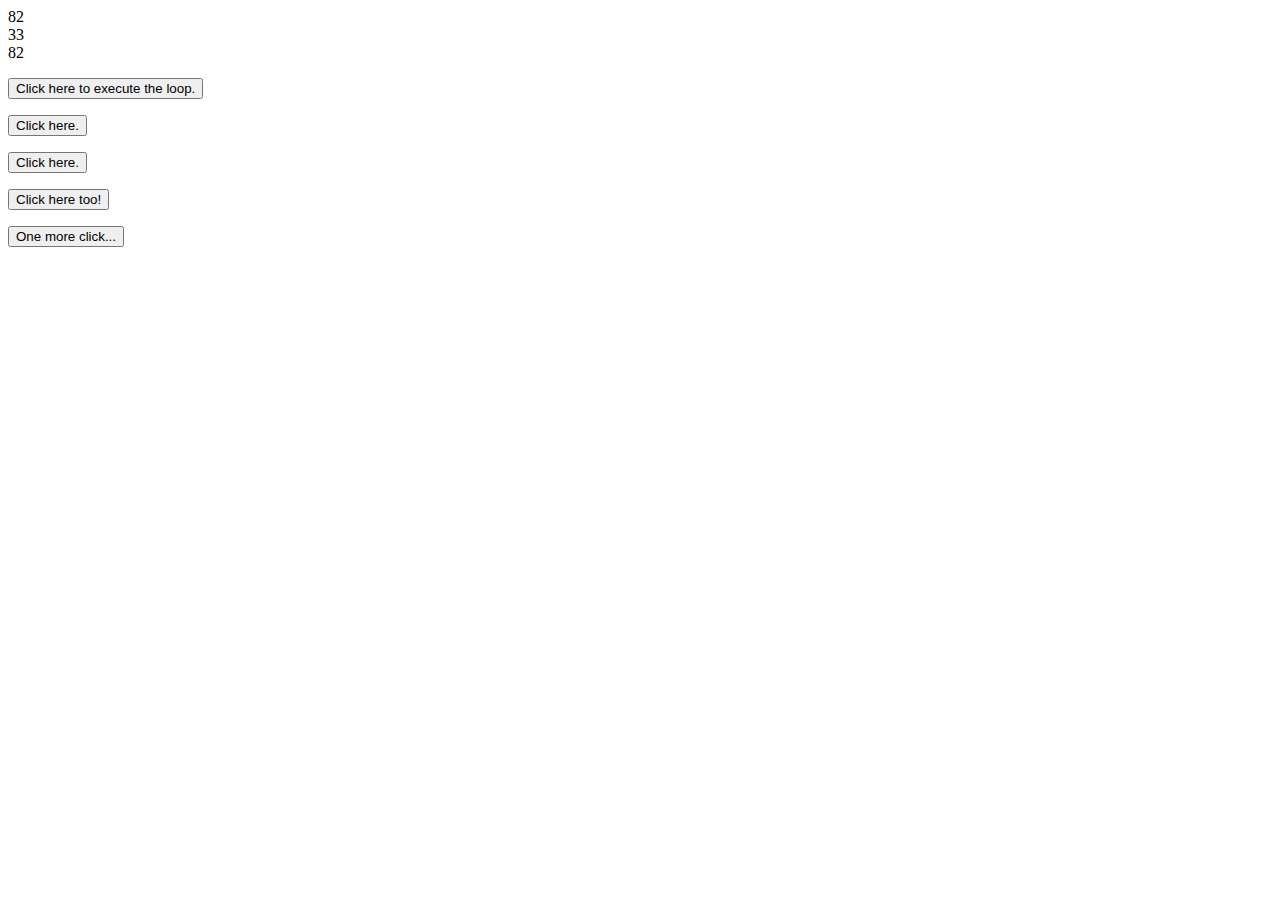
<file: Basic Javascript Projects/Project10_loops_arrays/index.html>
<!DOCTYPE html>
<html lang="en">
    <head>
        <meta charset="UTF-8">
        <title>Loops</title>
        <script src="JS/main.js"></script>
    </head>
    <body>
        <p id="Loop"></p>
        <button onclick="Call_Loop()">Click here to execute the loop.</button>

        <p id="List_of_Instruments"></p>
        <button onclick="for_Loop()">Click here.</button>

        <p id="Array"></p>
        <button onclick="array_Function() ">Click here.</button>

        <p id="Constant"></p>
        <button onclick="constant_function() ">Click here too!</button>

        <p id="Car_Object"></p>
        <button onclick="CC() ">One more click...</button>
    </body>
</html>
</file>
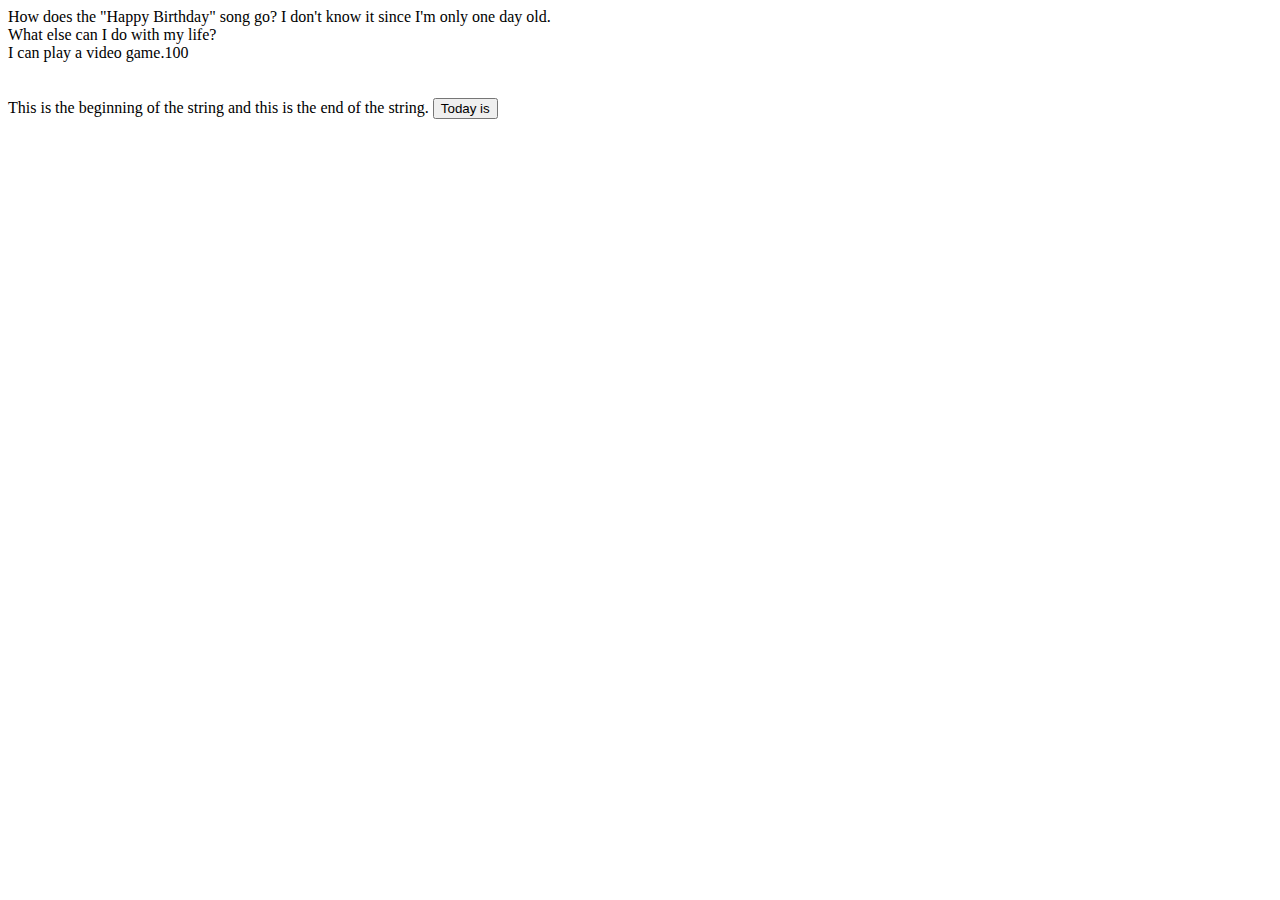
<file: Basic Javascript Projects/Project1_expressions_alert/index.html>
<!DOCTYPE html>
<html lang="en">
    <head>
        <meta charset="UTF-8">
        <script src="JS/main.js"></script>
        <title>First Day Awake</title>
    </head>

    <body>
       <button onclick="displayDate('April 24')">Today is</button>
    </body>
</html>
</file>
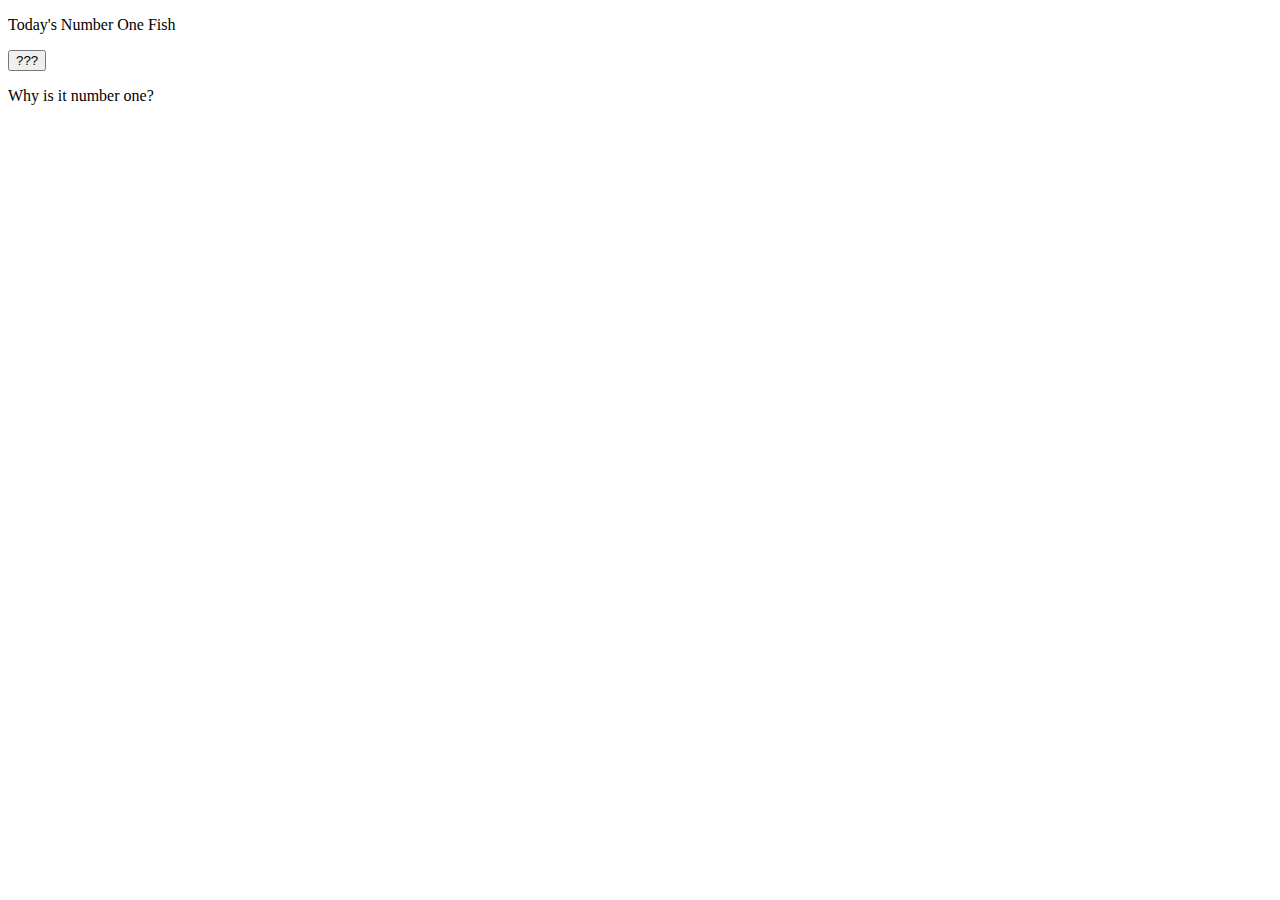
<file: Basic Javascript Projects/Project2_functions/index.html>
<!DOCTYPE html>
<html lang="en">
    <head>
        <meta charset="UTF-8">
        <script src="JS/main.js"></script>
        <title>Fish Tank</title>
    </head>

    <body>
        <p id="GF">Today's Number One Fish</p>
       <button onclick="Fish1()" id="GF">???</button>
        <br>
        <p id="Why" onmouseover="Reason1()">Why is it number one?</p>
    
    </body>
</html>
</file>
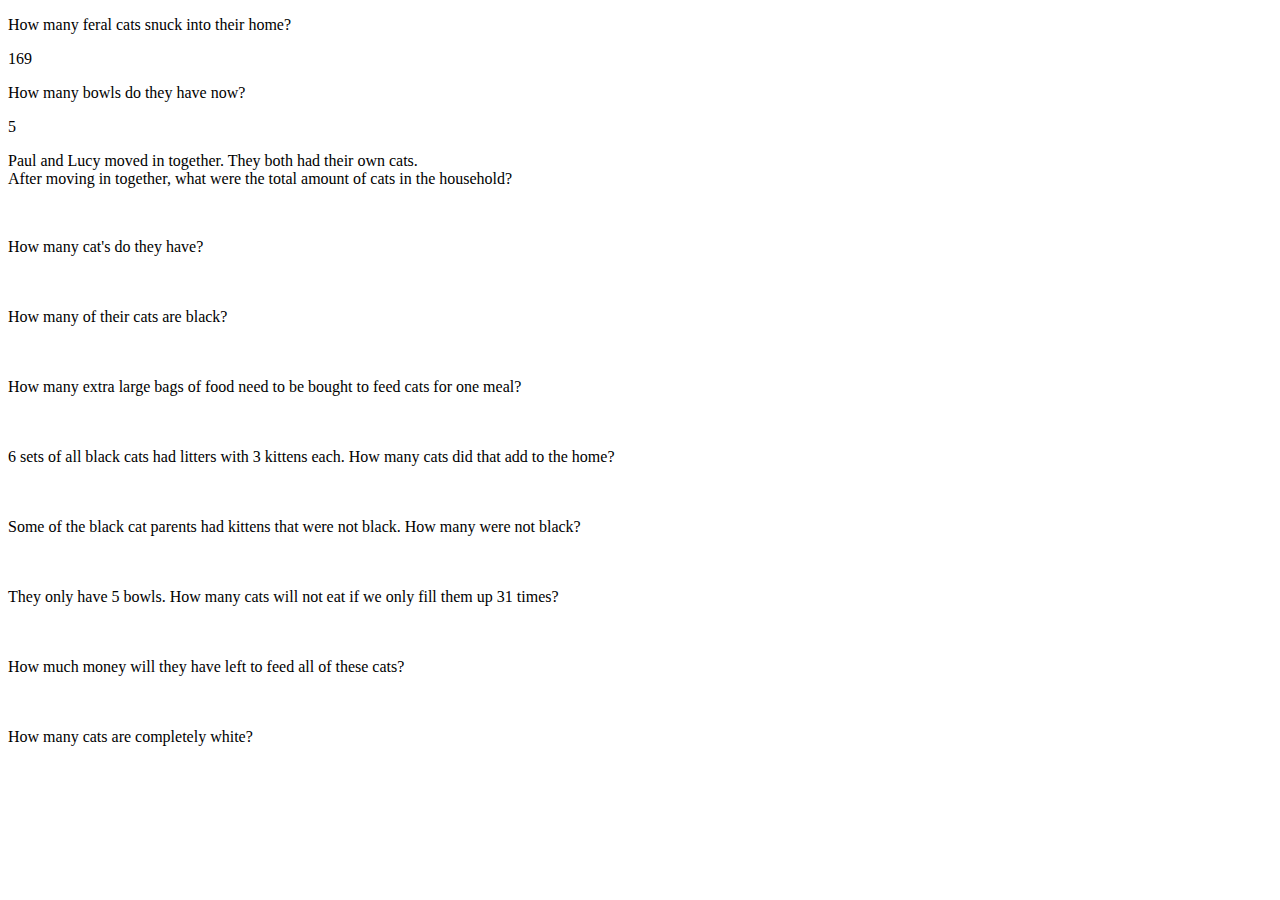
<file: Basic Javascript Projects/Project3_math_operators/index.html>
<!DOCTYPE html>
<html lang="en">
    <head>
        <meta charset="UTF-8">
        <script src="JS/main.js"></script>
        <title>New Cat Family</title>
    </head>

    <body>
        <p>
            Paul and Lucy moved in together. They both had their own cats.
            <br>
            After moving in together, what were the total amount of cats in the household?
        </p>
        <br>
        <p id="Math" onmouseover="CatN()">
            How many cat's do they have?
            <br>
            <br>
            <br>
        </p>

        <p id="Sub" onmouseover="CatC()">
            How many of their cats are black?
            <br>
            <br>
            <br>
        </p>

        <p id="Div" onmouseover="CatF()">
            How many extra large bags of food need to be bought to feed cats for one meal?
            <br>
            <br>
            <br>
        </p>

        <p id="Mult" onmouseover="CatB()">
            6 sets of all black cats had litters with 3 kittens each. How many cats did that add to the home?
            <br>
            <br>
            <br>
        </p>

        <p id="MO" onmouseover="CatN2()">
            Some of the black cat parents had kittens that were not black. How many were not black?
            <br>
            <br>
            <br>
        </p>

        <p id="ModOp" onmouseover="CatM()">
            They only have 5 bowls. How many cats will not eat if we only fill them up 31 times?
            <br>
            <br>
            <br>
        </p>

        <p id="UO" onmouseover="Money()">
            How much money will they have left to feed all of these cats?
            <br>
            <br>
            <br>
        </p>

        <p id="White" onmouseover="CatW()">
            How many cats are completely white?
            <br>
            <br>
            <br>
        </p>


    </body>
</html>
</file>
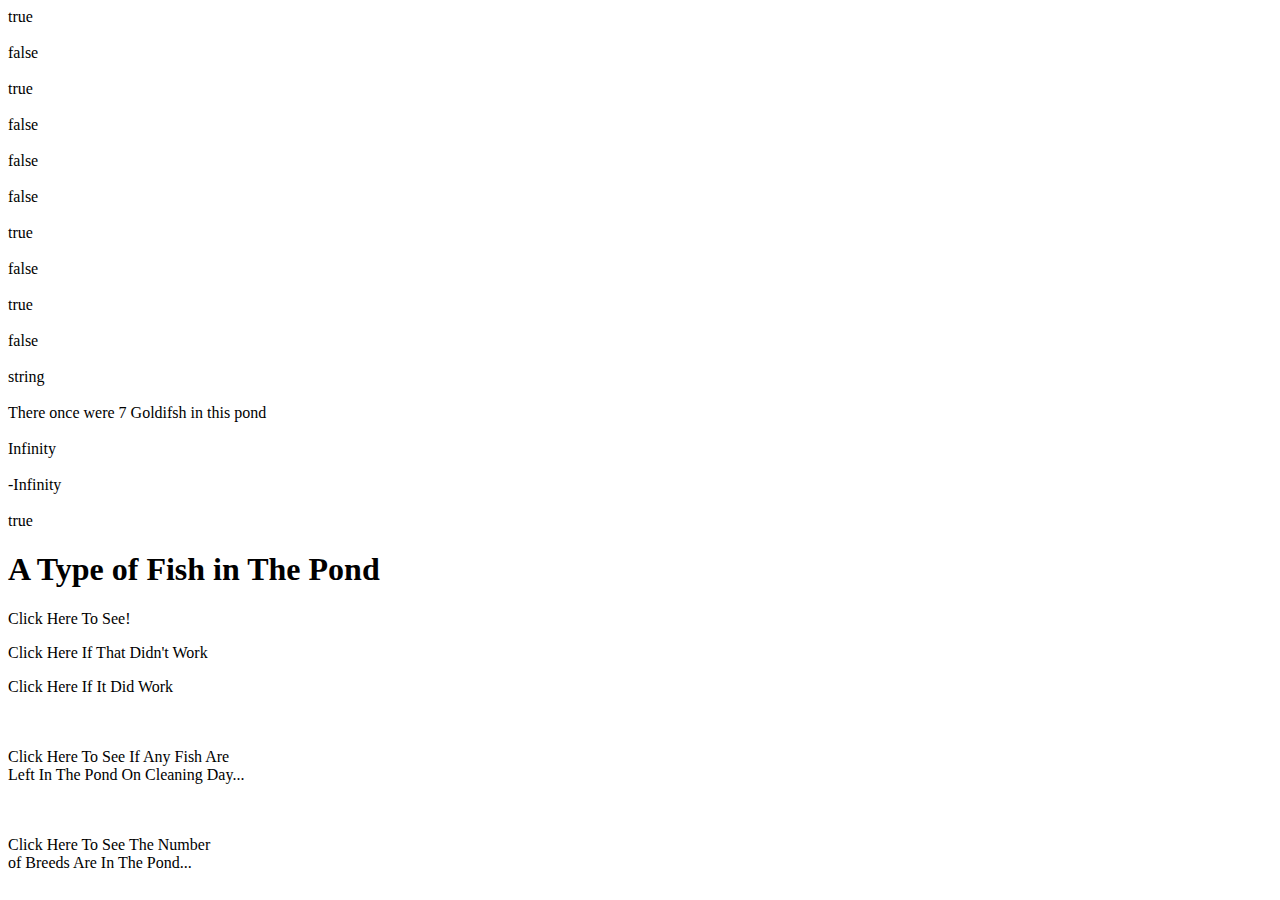
<file: Basic Javascript Projects/Project5_comparisons_type_coercion/index.html>
<!DOCTYPE html>
<html lang="en">
    <head>
        <meta charset="UTF-8">
        <script src="JS/main.js"></script>
        <title>Pond Fish</title>
    </head>

    <body>
        <h1>A Type of Fish in The Pond</h1>
        <p id="Total" onclick="Fish () ">Click Here To See!</p>
        <p id="False" onclick="Fish2 () ">Click Here If That Didn't Work</p>
        <p id="True" onclick="Fish1 () ">Click Here If It Did Work</p>

        <p id="Missing" onclick="Fish3 ()"><br><br> Click Here To See If Any Fish Are <br>Left In The Pond On Cleaning Day... </p>
        <p id="Different" onclick="Fish4 ()"><br><br> Click Here To See The Number <br> of Breeds Are In The Pond... </p>
    </body>
</html>
</file>
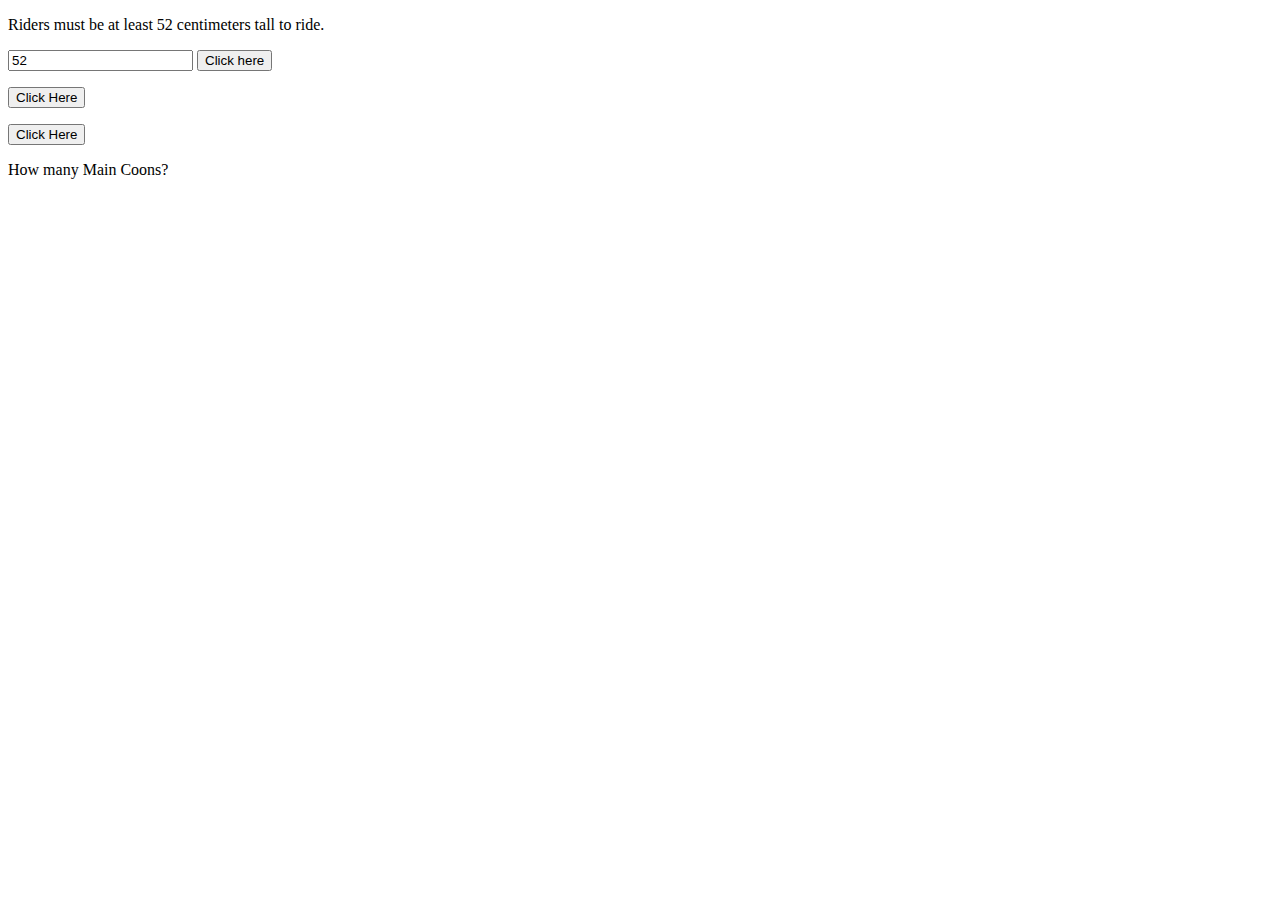
<file: Basic Javascript Projects/Project6_ternary__operators_constructors/index.html>
<!DOCTYPE html>
<html lang="en">
    <head>
        <meta charset="UTF-8">
        <script src="JS/main.js"></script>
        <title>Pond Fish</title>
    </head>

    <body>
        <p>Riders must be at least 52 centimeters tall to ride.</p>
        <input id="Height" Value="52" />
        <button onclick="Ride_Function ()">Click here</button>
        <p id="Ride"></p>

        <button onclick="myFunction () ">Click Here</button>
        <p id="Keywords_and_Constructors"></p>

        <button onclick="PLCat () ">Click Here</button>
        <p id="New_and_This"></p>

        <p id="Nested_Function" onclick="grow_Function ()">How many Main Coons?</p>


    </body>

</html>
</file>
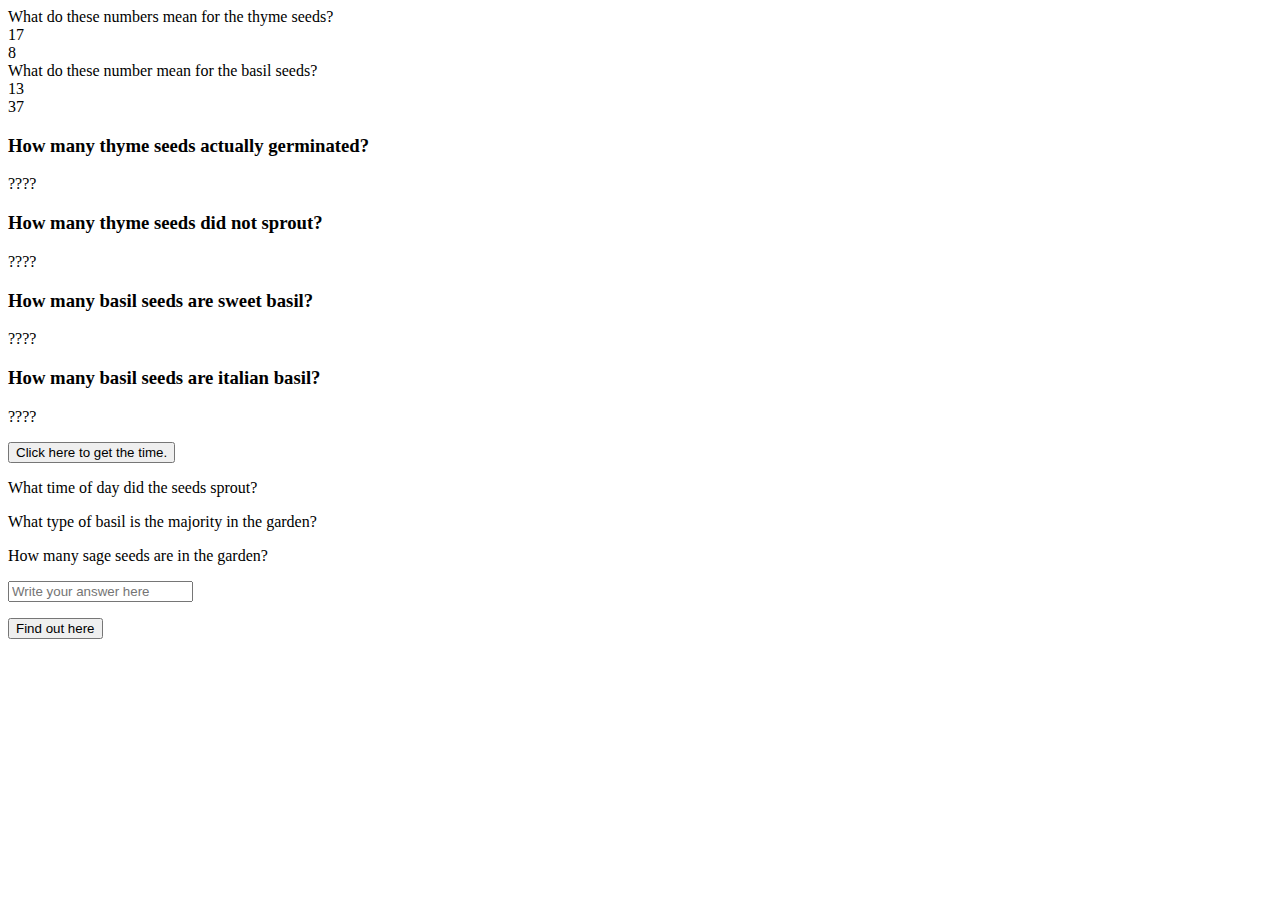
<file: Basic Javascript Projects/Project7_scope_time_function/index.html>
<!DOCTYPE html>
<html lang="en">
    <head>
        <meta charset="UTF-8">
        <script src="JS/main.js"></script>
        <title>Herbs in the Garden</title>
    </head>

    <body>
        <h3>How many thyme seeds actually germinated?</h3>
        <p onclick="Germinated() ">????<br></p>

        <h3>How many thyme seeds did not sprout?</h3>
        <p onclick="Gone_Bad() ">????<br></p>

        <h3>How many basil seeds are sweet basil?</h3>
        <p onclick="SweetBasil() ">????<br></p>

        <h3>How many basil seeds are italian basil?</h3>
        <p onclick="ItalianBasil() ">????<br></p>

        <p id="Time_of_day"></p>
        <button onclick="Time_function()">Click here to get the time.</button><br>

        <p id="Sprout" onclick="Sprout_Time ()">What time of day did the seeds sprout? <br></p>

        
        <p id="Basil_Type" onclick="Majority ()">What type of basil is the majority in the garden?<br></p>

        <p>How many sage seeds are in the garden?</p>
        <input id="Guess" value="" placeholder="Write your answer here" />
        <p id="More"></p>
        <button onclick="Takeover() ">Find out here</button>

</html>
</file>
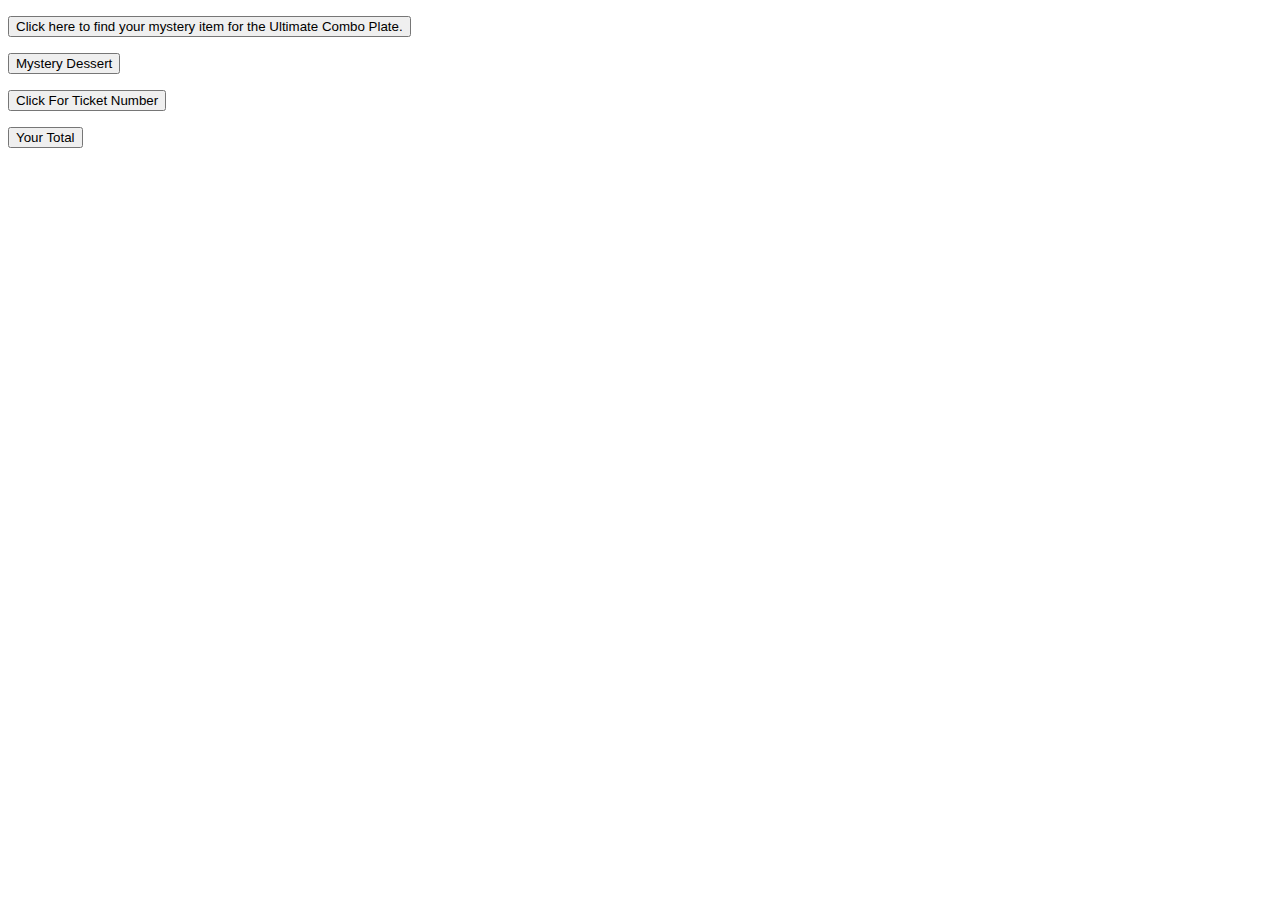
<file: Basic Javascript Projects/Project8_string_methods/index.html>
<!DOCTYPE html>
<html lang="en">
    <head>
        <meta charset="UTF-8">
        <script src="JS/main.js"></script>
        <title>Vegan BBQ</title>
    </head>

    <body>
    <p id="Combo_Plate"></p>
    <button onclick="Food() ">Click here to find your mystery item for the Ultimate Combo Plate.</button>
    <br>
    <p id="Slice"></p>
    <button onclick="slice_Method() ">Mystery Dessert</button>
    </body>

    <p id="Ticket_Number"></p>
    <button onclick="string_Method() ">Click For Ticket Number</button>

    <p id="Total"></p>
    <button onclick="precision_Method() "> Your Total</button>

</html>
</file>
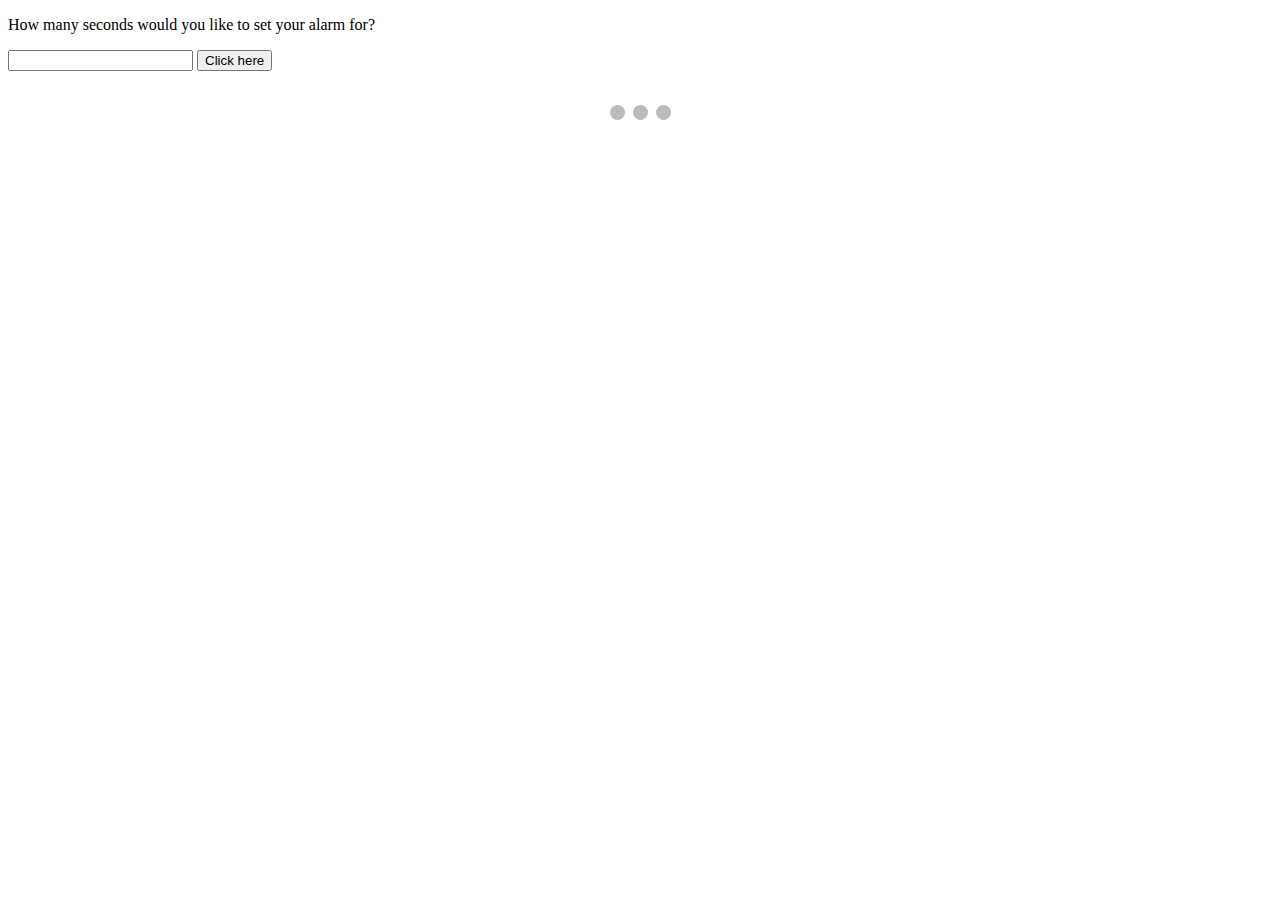
<file: Basic Javascript Projects/Project9_countdown_slideshow/index.html>
<!DOCTYPE html>
<html lang="en">
    <head>
        <meta charset="UTF-8">
        <title>The Countdown Challenge</title>
        <link rel="stylesheet" type="text/css" href="CSS_File.css">
    </head>

    <body>
        <p>How many seconds would you like to set your alarm for?</p>
        <input id="seconds" value="" />
        <button onclick="countdown() ">Click here</button>
        <p id="timer"></p>

        <script src="JS/main.js"></script>

    <!-- Slideshow container -->
    <div class="slideshow-container">

    <!-- Full-width images with number and caption text -->
    <div class="mySlides fade">
      <div class="numbertext">1 / 3</div>
      <img src="Photos/car1.jpg" style="width:100%">
      <div class="text">THE Race Car</div>
    </div>
  
    <div class="mySlides fade">
      <div class="numbertext">2 / 3</div>
      <img src="Photos/car2.jpg" style="width:100%">
      <div class="text">British Spy Car</div>
    </div>
  
    <div class="mySlides fade">
      <div class="numbertext">3 / 3</div>
      <img src="Photos/car3.jpg" style="width:100%">
      <div class="text">Cherry's Camaro</div>
    </div>
  
    <!-- Next and previous buttons -->
    <a class="prev" onclick="plusSlides(-1)">&#10094;</a>
    <a class="next" onclick="plusSlides(1)">&#10095;</a>
    </div>
    <br>
  
    <!-- The dots/circles -->
    <div style="text-align:center">
        <span class="dot" onclick="currentSlide(1)"></span>
        <span class="dot" onclick="currentSlide(2)"></span>
        <span class="dot" onclick="currentSlide(3)"></span>
    </div>
    </body>

</html>
</file>
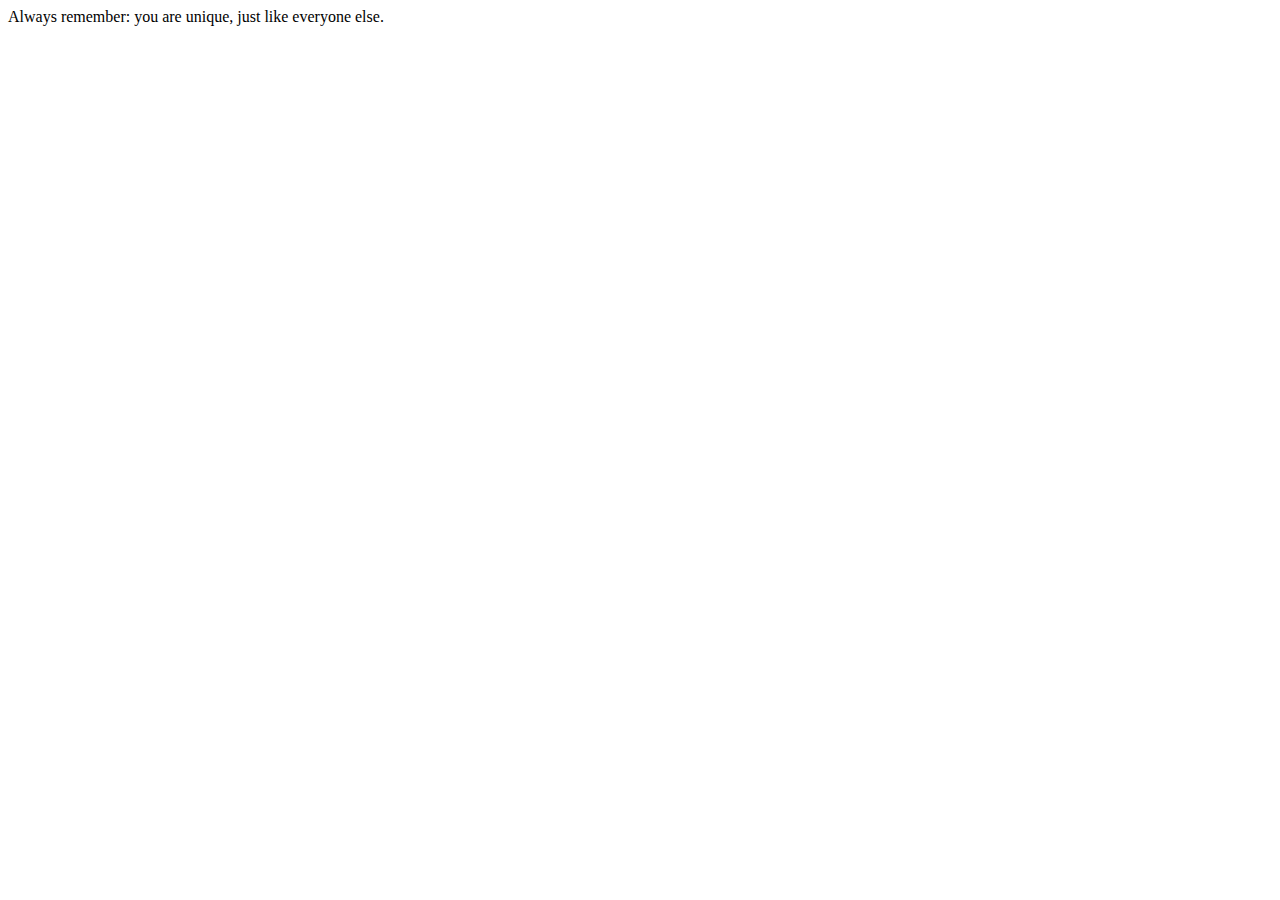
<file: Basic Javascript Projects/DevTools.html>
<!DOCTYPE html>
<html lang="en">
    <head>
        <meta charset="UTF-8">
    </head>
    <body>
        <script>
            A = "Always ";
            B = "remember: ";
            document.write(A + B);

            X = "you ";
            Y= "are ";
            document.write(X + Y);

            M = "unique, ";
            N = "just like everyone else.";
            document.write(M + N);
        </script>
    </body>
</html>
</file>
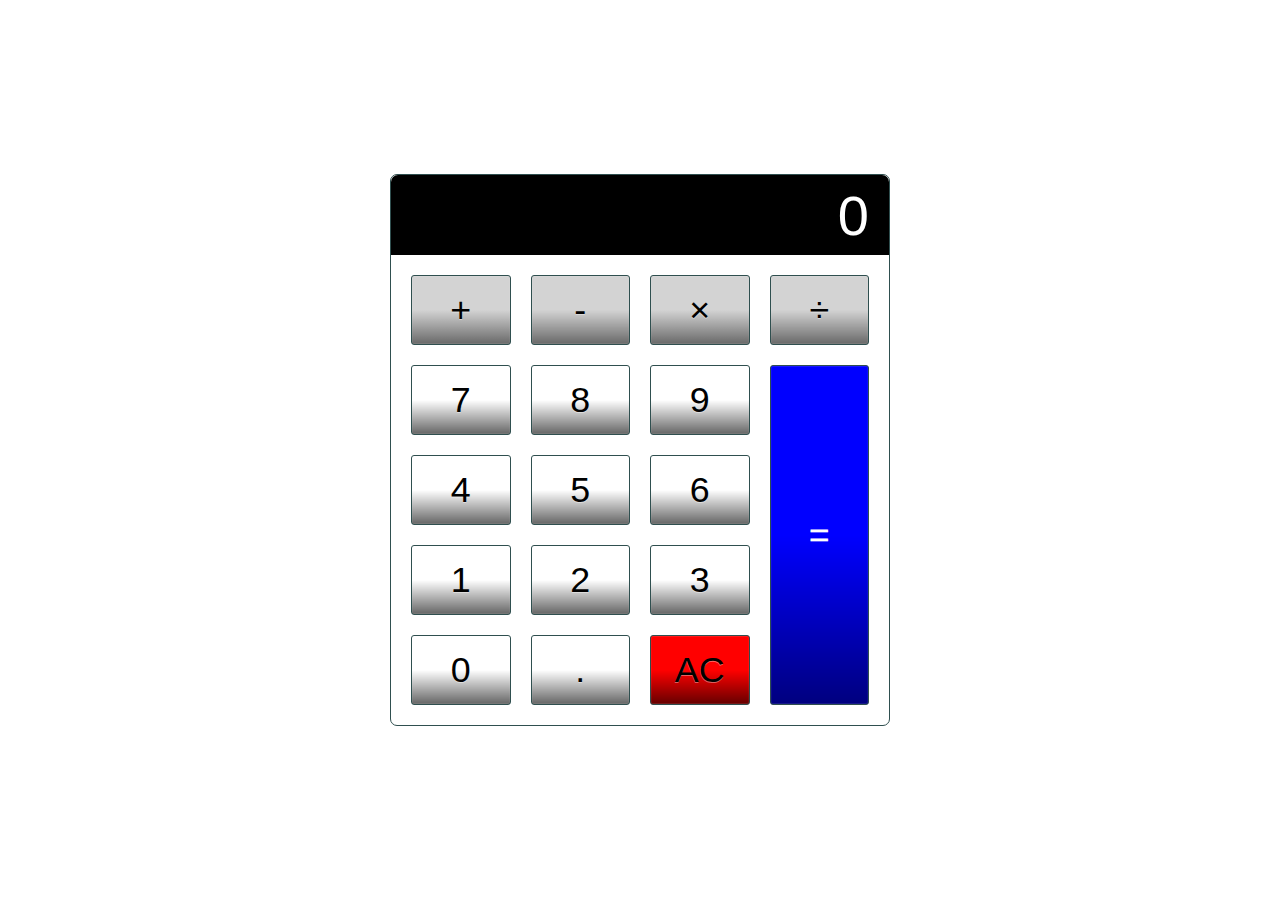
<file: Basic Javascript Projects/Calculator Project/calc.html>
<!DOCTYPE html>
<html lang="en">

<head>
    <meta charset="utf-8">
    <title>Calculator</title>
    <meta name="description" content="A basic HTML, CSS, and JavaScript Calculator">
    <meta name="author" content="Kiana Fillius">
    <!--Link CSS File-->
    <link rel="stylesheet" href="CSS/Calc_CSS.css">
    <!--Link JavaScript File-->
    <script src="JS/Calc_JS.js" defer></script>
</head>

<body>
    <!--This is the main div container that will display the calculator-->
    <div class="calculator">
        <!--This input displays the result of the calculation-->
        <input type="text" class="calculator-screen" value="0" disabled>
        <!--This section displays all buttons that a user can press to mak a calculation-->
        <div class="calculator-keys">

            <button type="button" class="operator" value="+">+</button>
            <button type="button" class="operator" value="-">-</button>
            <button type="button" class="operator" value="*">&times;</button>
            <button type="button" class="operator" value="/">&divide;</button>

            <button type="button" value="7">7</button>
            <button type="button" value="8">8</button>
            <button type="button" value="9">9</button>

            <button type="button" value="4">4</button>
            <button type="button" value="5">5</button>
            <button type="button" value="6">6</button>

            <button type="button" value="1">1</button>
            <button type="button" value="2">2</button>
            <button type="button" value="3">3</button>

            <button type="button" value="0">0</button>
            <button type="button" class="decimal function" value=".">.</button>
            <button type="button" class="all-clear function" value="all-clear">AC</button>

            <button type="button" class="equal-sign operator" value="=">=</button>

        </div>
    </div>
</body>
</html>
</file>
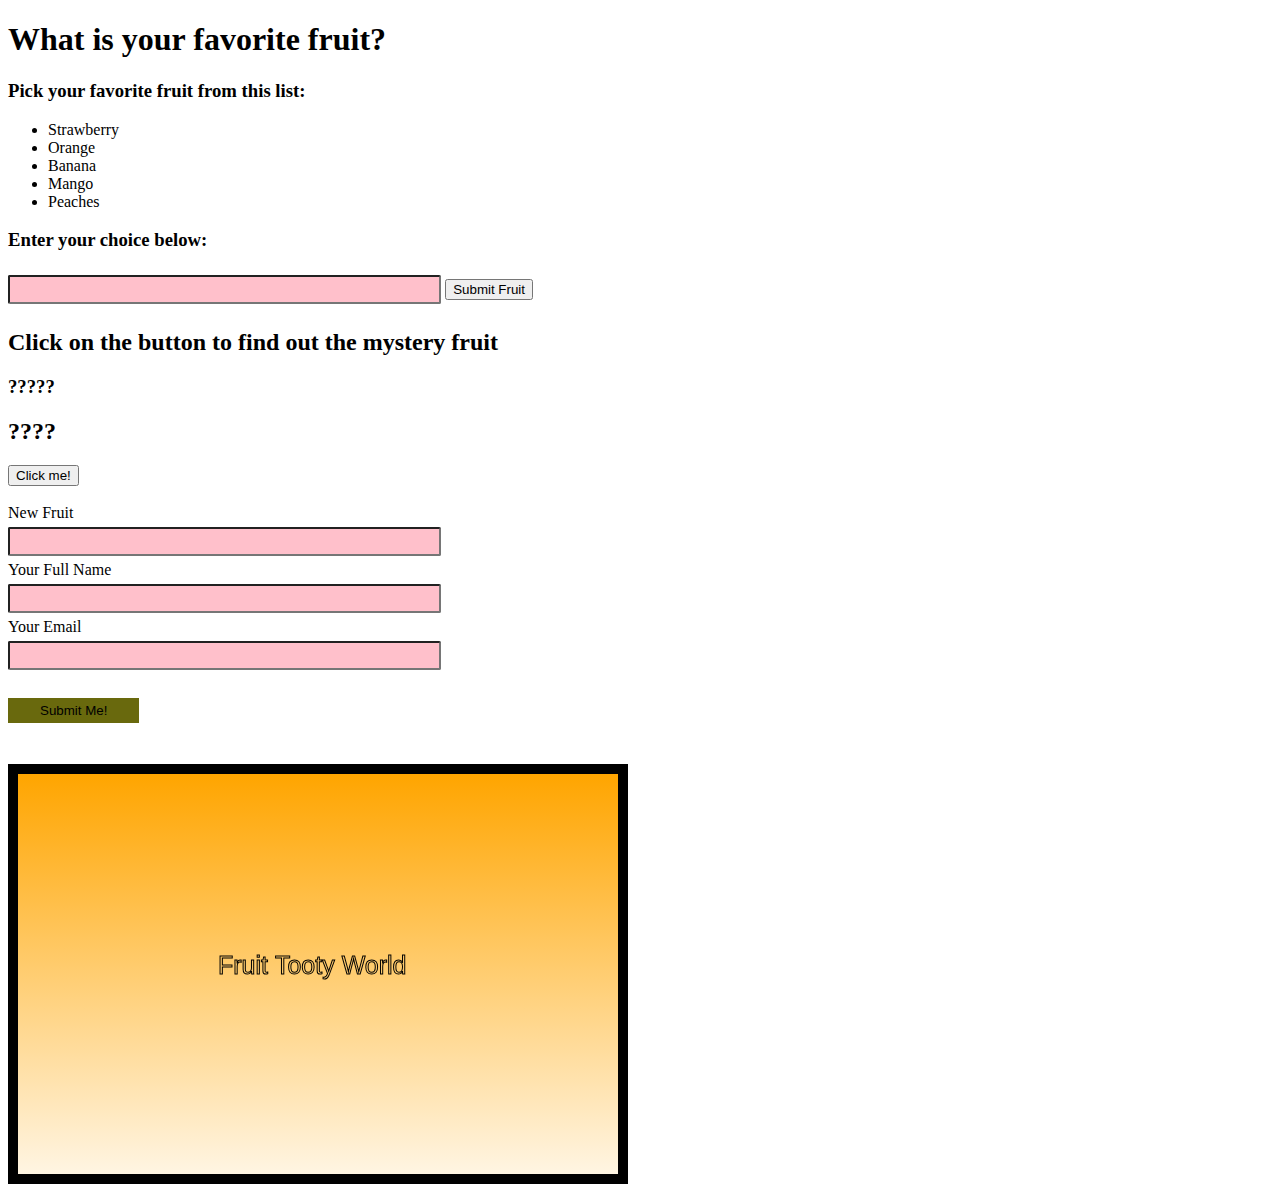
<file: Basic Javascript Projects/JavaScript Projects/HTML_1.html>
<!DOCTYPE html>
<html lang="en">
    <head>
        <meta charset="UTF-8">
        <title>Switchy Switch</title>
        <link rel="stylesheet" href="CSS/CSS_1.css">
        <script src="JavaScript/JavaScript_2.js"></script>
    </head>
    
    <h1>What is your favorite fruit?</h1>
    <h3>Pick your favorite fruit from this list:</h3>
    <ul>
        <li>Strawberry</li>
        <li>Orange</li>
        <li>Banana</li>
        <li>Mango</li>
        <li>Peaches</li>
    </ul>
    <h3>Enter your choice below:</h3>

    <input id="Fruit_Input" type="text">
    <button onclick="Fruit_Function() ">Submit Fruit</button>
    <p id="Output"></p>

    <h2>Click on the button to find out the mystery fruit</h2>
    <h3 class="Click">?????</h3>
    <h2 class="Click">????</h2>
    <button onclick="Mystery() ">Click me!</button>
    <br>
    <br>

    <form name="myForm" onsubmit="return validateForm()" method="post">
        <label for="NF">New Fruit</label><br>
        <input type="text" id="NF" name="NF">
        <br>
        <label for="fname">Your Full Name</label><br>
        <input type="text" id="fname" name="fname">
        <br>
        <label for="email">Your Email</label><br>
        <input type="text" id="email" name="email">
        <br>
        <br>
        <input type="submit" value="Submit Me!">
    </form>

    <br>
    <br>
    <canvas id="FruityTooty" width="600" height="400" style="border:10px solid black;"></canvas>
    <script src="JavaScript/JavaScript_1.js"></script>
</html>
</file>
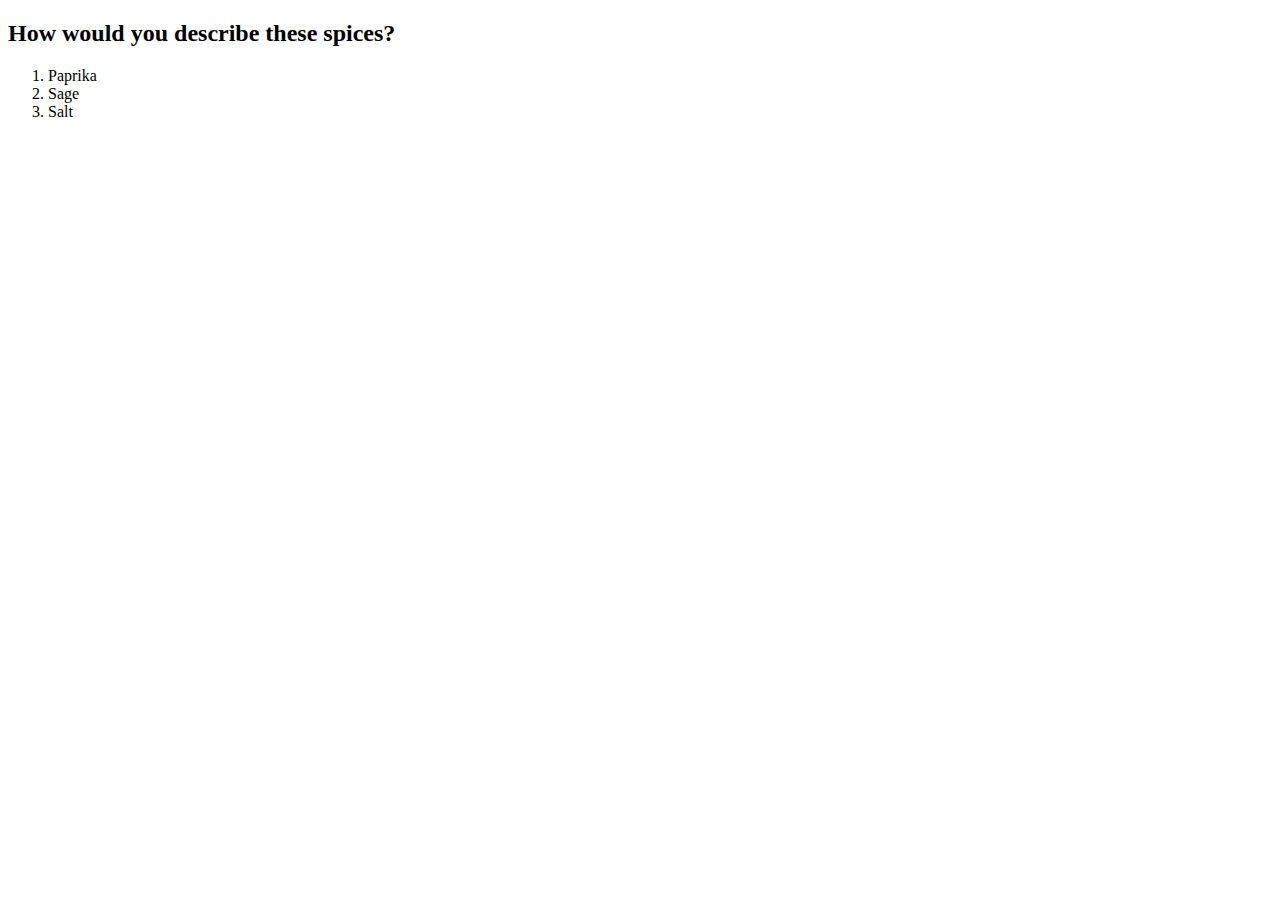
<file: Basic Javascript Projects/JavaScript Projects/HTML_3.html>
<!DOCTYPE html>
<html lang="en">
    <head>
        <meta charset="UTF-8">
        <title>Spices</title>
        <script src="JavaScript/JavaScript_3.js"></script>
    </head>
    <body>
        <h2>How would you describe these spices?</h2>
        <ol>
            <li onclick="displayType (this)" id="sp" data-spices ="Spicy">Paprika</li>
            <li onclick="displayType (this)" id="sa" data-spices ="Savory">Sage</li>
            <li onclick="displayType (this)" id="cl" data-spices ="Classic">Salt</li>
        </ol>
    </body>
</file>
<file: Basic Javascript Projects/Project9_countdown_slideshow/CSS_File.css>
* {box-sizing:border-box}

/* Slideshow container */
.slideshow-container {
  max-width: 1000px;
  position: relative;
  margin: auto;
}

/* Hide the images by default */
.mySlides {
  display: none;
}

/* Next & previous buttons */
.prev, .next {
  cursor: pointer;
  position: absolute;
  top: 50%;
  width: auto;
  margin-top: -22px;
  padding: 16px;
  color: white;
  font-weight: bold;
  font-size: 18px;
  transition: 0.6s ease;
  border-radius: 0 3px 3px 0;
  user-select: none;
}

/* Position the "next button" to the right */
.next {
  right: 0;
  border-radius: 3px 0 0 3px;
}

/* On hover, add a black background color with a little bit see-through */
.prev:hover, .next:hover {
  background-color: rgba(0,0,0,0.8);
}

/* Caption text */
.text {
  color: #f2f2f2;
  font-weight: bold;
  font-size: 15px;
  padding: 8px 12px;
  position: absolute;
  bottom: 8px;
  width: 100%;
  text-align: center;
}

/* Number text (1/3 etc) */
.numbertext {
  color: #f2f2f2;
  font-weight: bold;
  font-size: 12px;
  padding: 8px 12px;
  position: absolute;
  top: 0;
}

/* The dots/bullets/indicators */
.dot {
  cursor: pointer;
  height: 15px;
  width: 15px;
  margin: 0 2px;
  background-color: #bbb;
  border-radius: 50%;
  display: inline-block;
  transition: background-color 0.6s ease;
}

.active, .dot:hover {
  background-color: #717171;
}

/* Fading animation */
.fade {
  animation-name: fade;
  animation-duration: 1.5s;
}

@keyframes fade {
  from {opacity: .4}
  to {opacity: 1}
}
</file>
<file: Basic Javascript Projects/Calculator Project/CSS/Calc_CSS.css>
html {
    font-size:70%;
    box-sizing:border-box;
}

*, *::before, *::after {
    margin:0;
    padding: 0;
    box-sizing: inherit;
}

.calculator {
    border: 1.2px solid darkslategray;
    border-radius: 7px;
    position: absolute;
    top: 50%;
    left: 50%;
    transform: translate(-50%, -50%);
    width: 500px;
}

.calculator-screen {
    width: 100%;
    font-size:5rem;
    height: 80px;
    border: none;
    background-color: black;
    color: white;
    text-align: right;
    padding-right: 20px;
    padding-left: 20px;
    border-radius: 7px 7px 0px 0px;
}

button {
    height: 70px;
    border-radius: 3px;
    border: 1px solid darkslategray;
    background-color: transparent;
    font-size: 3.2rem;
    color: black;
    background-image: linear-gradient(to bottom, transparent, transparent 50%, rgba(0,0,0,0.6));
    text-shadow: 0 1px rgba(255, 255, 255, .4);
    /*Each value below is seperated by a coma "," after the rgba values*/
    box-shadow: inset 0 0 0 1px rgba(255, 255, 255, .05),
    inset 0 1px 0 0 rgba(255, 255, 255, .05),
    inset 0 -1px 0 0 rgba(255, 255, 255, .05),
    0 1px 0 0 rgba(255, 255, 255, .05);
}

button:hover {
    background-color: #e1e1e1;
}

.operator {
    color: black;
    background-image: linear-gradient(to bottom, transparent, transparent 50%, rgba(0,0,0,0.5));
    background-color: lightgray;
}

.all-clear {
    background-color: red;
    border-color: darkslategray;
    color: #fffffff;
}

.equal-sign {
    background-color: blue;
    border-color: darkslategray;
    color: #fff;
    height: 100%;
    grid-area: 2/4/6/5;
}

.equal-sign:hover {
    background-color: darkblue;
}

.calculator-keys {
    display: grid;
    grid-template-columns: repeat(4, 1fr);
    grid-gap: 20px;
    padding: 20px;
}
</file>
<file: Basic Javascript Projects/JavaScript Projects/CSS/CSS_1.css>
input[type="text"] {
    width: 30%;
    padding: 5px 25px;
    margin: 5px 0;
    border-radius: 2px;
    background-color: pink;

}

input[type="submit"] {
    background-color: rgb(105, 105, 13);
    color: black;
    cursor: pointer;
    border: none;
    margin: 5px 0;
    padding: 5px 32px;
}
</file>
